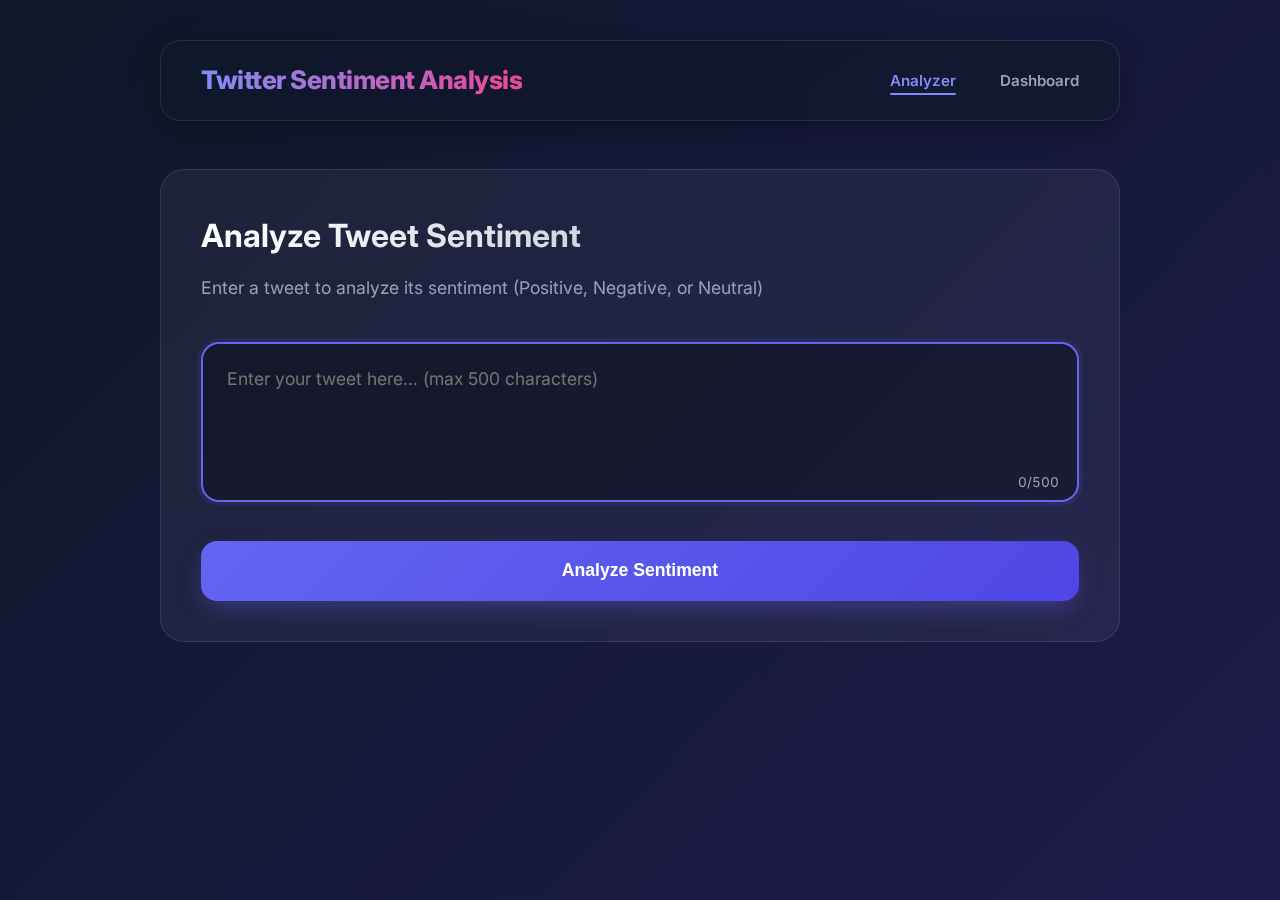
<file: Twitter-sentiment/frontend/index.html>
<!DOCTYPE html>
<html lang="en">
<head>
    <meta charset="UTF-8">
    <meta name="viewport" content="width=device-width, initial-scale=1.0">
    <title>Twitter Sentiment Analysis</title>
    <link rel="stylesheet" href="style.css">
    <link href="https://fonts.googleapis.com/css2?family=Inter:wght@400;500;600;700&display=swap" rel="stylesheet">
</head>
<body>
    <div class="container">
        <nav class="navbar">
            <div class="nav-brand">Twitter Sentiment Analysis</div>
            <div class="nav-links">
                <a href="index.html" class="active">Analyzer</a>
                <a href="dashboard.html">Dashboard</a>
            </div>
        </nav>

        <main class="main-content">
            <div class="card analyzer-card">
                <h2>Analyze Tweet Sentiment</h2>
                <p class="subtitle">Enter a tweet to analyze its sentiment (Positive, Negative, or Neutral)</p>
                
                <div class="input-group">
                    <textarea id="tweetInput" placeholder="Enter your tweet here... (max 500 characters)"></textarea>
                    <div class="char-counter"><span id="charCount">0</span>/500</div>
                </div>

                <button onclick="predictSentiment()" id="analyzeBtn">
                    <span class="btn-text">Analyze Sentiment</span>
                    <span class="btn-loader"></span>
                </button>

                <div id="result" class="result-card hidden">
                    <h3>Analysis Result</h3>
                    <div id="resultContent"></div>
                </div>
            </div>

            
    <script src="app.js"></script>
</body>
</html>
</file>
<file: Twitter-sentiment/frontend/style.css>
:root {
    --primary: #6366f1;
    --primary-light: #818cf8;
    --primary-dark: #4f46e5;
    --secondary: #ec4899;
    --bg-gradient: linear-gradient(135deg, #0f172a 0%, #1e1b4b 100%);
    --card-bg: rgba(255, 255, 255, 0.05);
    --card-border: rgba(255, 255, 255, 0.1);
    --text-main: #f8fafc;
    --text-muted: #94a3b8;
    --positive: #10b981;
    --neutral: #f59e0b;
    --negative: #ef4444;
}

* {
    margin: 0;
    padding: 0;
    box-sizing: border-box;
}

body {
    font-family: 'Outfit', 'Inter', sans-serif;
    background: var(--bg-gradient);
    min-height: 100vh;
    color: var(--text-main);
    line-height: 1.6;
    overflow-x: hidden;
}

.container {
    max-width: 1000px;
    margin: 0 auto;
    padding: 40px 20px;
}

/* Navbar */
.navbar {
    background: rgba(15, 23, 42, 0.6);
    backdrop-filter: blur(12px);
    border: 1px solid var(--card-border);
    border-radius: 20px;
    padding: 1.2rem 2.5rem;
    margin-bottom: 3rem;
    display: flex;
    justify-content: space-between;
    align-items: center;
    box-shadow: 0 8px 32px rgba(0, 0, 0, 0.3);
}

.nav-brand {
    font-size: 1.6rem;
    font-weight: 800;
    background: linear-gradient(to right, #818cf8, #ec4899);
    -webkit-background-clip: text;
    background-clip: text;
    -webkit-text-fill-color: transparent;
    letter-spacing: -0.5px;
}

.nav-links a {
    text-decoration: none;
    color: var(--text-muted);
    margin-left: 2.5rem;
    font-weight: 600;
    font-size: 0.95rem;
    transition: all 0.3s cubic-bezier(0.4, 0, 0.2, 1);
    position: relative;
}

.nav-links a:hover {
    color: var(--text-main);
}

.nav-links a.active {
    color: var(--primary-light);
}

.nav-links a.active::after {
    content: '';
    position: absolute;
    bottom: -5px;
    left: 0;
    width: 100%;
    height: 2px;
    background: var(--primary-light);
    border-radius: 2px;
}

/* Main Content */
.main-content {
    animation: slideUp 0.6s cubic-bezier(0.22, 1, 0.36, 1);
}

@keyframes slideUp {
    from {
        opacity: 0;
        transform: translateY(30px);
    }

    to {
        opacity: 1;
        transform: translateY(0);
    }
}

/* Cards */
.card {
    background: var(--card-bg);
    backdrop-filter: blur(16px);
    border: 1px solid var(--card-border);
    border-radius: 24px;
    padding: 2.5rem;
    margin-bottom: 2.5rem;
    transition: transform 0.3s, box-shadow 0.3s;
}

.analyzer-card h2 {
    font-size: 2rem;
    font-weight: 700;
    margin-bottom: 0.75rem;
    background: linear-gradient(to right, #fff, #94a3b8);
    -webkit-background-clip: text;
    background-clip: text;
    -webkit-text-fill-color: transparent;
}

.subtitle {
    color: var(--text-muted);
    margin-bottom: 2.5rem;
    font-size: 1.1rem;
}

/* Input Group */
.input-group {
    position: relative;
    margin-bottom: 2rem;
}

textarea {
    width: 100%;
    height: 160px;
    padding: 1.5rem;
    background: rgba(0, 0, 0, 0.2);
    border: 2px solid var(--card-border);
    border-radius: 18px;
    color: white;
    font-family: inherit;
    font-size: 1.1rem;
    resize: none;
    transition: all 0.3s;
}

textarea:focus {
    outline: none;
    border-color: var(--primary);
    background: rgba(0, 0, 0, 0.3);
    box-shadow: 0 0 0 4px rgba(99, 102, 241, 0.1);
}

.char-counter {
    position: absolute;
    bottom: 15px;
    right: 20px;
    font-size: 0.85rem;
    color: var(--text-muted);
    font-variant-numeric: tabular-nums;
}

/* Button */
button {
    background: linear-gradient(135deg, var(--primary) 0%, var(--primary-dark) 100%);
    color: white;
    border: none;
    padding: 1.2rem 2.5rem;
    border-radius: 16px;
    font-size: 1.1rem;
    font-weight: 700;
    cursor: pointer;
    width: 100%;
    transition: all 0.3s cubic-bezier(0.4, 0, 0.2, 1);
    box-shadow: 0 10px 25px -5px rgba(99, 102, 241, 0.4);
    display: flex;
    justify-content: center;
    align-items: center;
    gap: 10px;
}

button:hover:not(:disabled) {
    transform: translateY(-3px);
    box-shadow: 0 20px 35px -10px rgba(99, 102, 241, 0.5);
    filter: brightness(1.1);
}

button:active:not(:disabled) {
    transform: translateY(-1px);
}

button:disabled {
    opacity: 0.5;
    cursor: not-allowed;
    background: #334155;
    box-shadow: none;
}

.btn-loader {
    display: none;
    width: 20px;
    height: 20px;
    border: 3px solid rgba(255, 255, 255, 0.3);
    border-top: 3px solid #ffffff;
    border-radius: 50%;
    animation: spin 0.8s linear infinite;
}

@keyframes spin {
    to {
        transform: rotate(360deg);
    }
}

button.loading .btn-text {
    display: none;
}

button.loading .btn-loader {
    display: block;
}

/* Result Card */
.result-card {
    margin-top: 2.5rem;
    padding: 2rem;
    border-radius: 20px;
    background: rgba(255, 255, 255, 0.03);
    border: 1px solid var(--card-border);
    animation: fadeIn 0.4s ease;
}

.result-card.hidden {
    display: none;
}

@keyframes fadeIn {
    from {
        opacity: 0;
        transform: scale(0.98);
    }

    to {
        opacity: 1;
        transform: scale(1);
    }
}

.sentiment-positive {
    color: var(--positive);
    text-shadow: 0 0 20px rgba(16, 185, 129, 0.2);
}

.sentiment-neutral {
    color: var(--neutral);
    text-shadow: 0 0 20px rgba(245, 158, 11, 0.2);
}

.sentiment-negative {
    color: var(--negative);
    text-shadow: 0 0 20px rgba(239, 68, 68, 0.2);
}

/* Info Section */
.info-section {
    display: grid;
    grid-template-columns: repeat(auto-fit, minmax(300px, 1fr));
    gap: 1.5rem;
}

.info-card {
    background: var(--card-bg);
    padding: 2rem;
    border-radius: 20px;
    border: 1px solid var(--card-border);
}

.info-card h4 {
    font-size: 1.2rem;
    margin-bottom: 1.2rem;
    color: var(--text-main);
}

.info-card ul {
    list-style: none;
}

.info-card li {
    color: var(--text-muted);
    margin-bottom: 0.75rem;
    padding-left: 1.75rem;
    position: relative;
}

.info-card li:before {
    content: "✦";
    color: var(--primary-light);
    position: absolute;
    left: 0;
}

/* Dashboard Specific */
.dashboard-title {
    font-size: 2.8rem;
    margin-bottom: 0.5rem;
    background: linear-gradient(to right, #fff, #94a3b8);
    -webkit-background-clip: text;
    background-clip: text;
    -webkit-text-fill-color: transparent;
}

.stats-grid {
    display: grid;
    grid-template-columns: repeat(auto-fit, minmax(200px, 1fr));
    gap: 1.5rem;
    margin-bottom: 2.5rem;
}

.stat-card {
    background: var(--card-bg);
    padding: 1.5rem;
    border-radius: 20px;
    border: 1px solid var(--card-border);
    display: flex;
    align-items: center;
    gap: 1.2rem;
    transition: all 0.3s;
}

.stat-card:hover {
    transform: translateY(-5px);
    background: rgba(255, 255, 255, 0.08);
}

.stat-icon {
    width: 54px;
    height: 54px;
    border-radius: 14px;
    display: flex;
    align-items: center;
    justify-content: center;
    font-size: 1.6rem;
}

.stat-icon.positive {
    background: rgba(16, 185, 129, 0.15);
    color: var(--positive);
}

.stat-icon.neutral {
    background: rgba(245, 158, 11, 0.15);
    color: var(--neutral);
}

.stat-icon.negative {
    background: rgba(239, 68, 68, 0.15);
    color: var(--negative);
}

.stat-icon.total {
    background: rgba(99, 102, 241, 0.15);
    color: var(--primary-light);
}

.stat-value {
    font-size: 2rem;
    font-weight: 800;
    color: white;
}

.chart-container {
    background: var(--card-bg);
    padding: 2.5rem;
    border-radius: 24px;
    border: 1px solid var(--card-border);
    margin-bottom: 3rem;
    height: 450px;
}

.table-container {
    background: rgba(0, 0, 0, 0.2);
    border-radius: 18px;
    overflow: hidden;
}

table {
    width: 100%;
    border-collapse: collapse;
}

th {
    background: rgba(255, 255, 255, 0.03);
    padding: 1.2rem;
    text-align: left;
    color: var(--text-muted);
    font-weight: 600;
    text-transform: uppercase;
    font-size: 0.75rem;
    letter-spacing: 0.05em;
}

td {
    padding: 1.2rem;
    border-bottom: 1px solid var(--card-border);
    color: var(--text-main);
}

tr:last-child td {
    border-bottom: none;
}

/* Mobile Adjustments */
@media (max-width: 768px) {
    .container {
        padding: 20px;
    }

    .navbar {
        flex-direction: column;
        gap: 1.5rem;
        padding: 1.5rem;
    }

    .nav-links a {
        margin: 0 0.75rem;
    }

    .dashboard-title {
        font-size: 2rem;
    }

    .stats-grid {
        grid-template-columns: 1fr 1fr;
    }
}

@media (max-width: 480px) {
    .stats-grid {
        grid-template-columns: 1fr;
    }
}

/* Notifications */
.notification {
    position: fixed;
    top: 20px;
    right: 20px;
    background: rgba(15, 23, 42, 0.9);
    backdrop-filter: blur(12px);
    border: 1px solid var(--card-border);
    padding: 1rem 1.5rem;
    border-radius: 12px;
    box-shadow: 0 10px 25px rgba(0, 0, 0, 0.2);
    z-index: 1000;
    transform: translateX(120%);
    transition: transform 0.3s cubic-bezier(0.4, 0, 0.2, 1);
}

.notification.show {
    transform: translateX(0);
}

.notification-content {
    display: flex;
    align-items: center;
    gap: 12px;
}

.notification.success .notification-icon {
    color: var(--positive);
}

.notification.error .notification-icon {
    color: var(--negative);
}

.notification.success {
    border-left: 4px solid var(--positive);
}

.notification.error {
    border-left: 4px solid var(--negative);
}

/* Responsive Dashboard for Tablets */
@media (min-width: 769px) and (max-width: 1024px) {
    .stats-grid {
        grid-template-columns: repeat(2, 1fr);
    }
}
</file>
